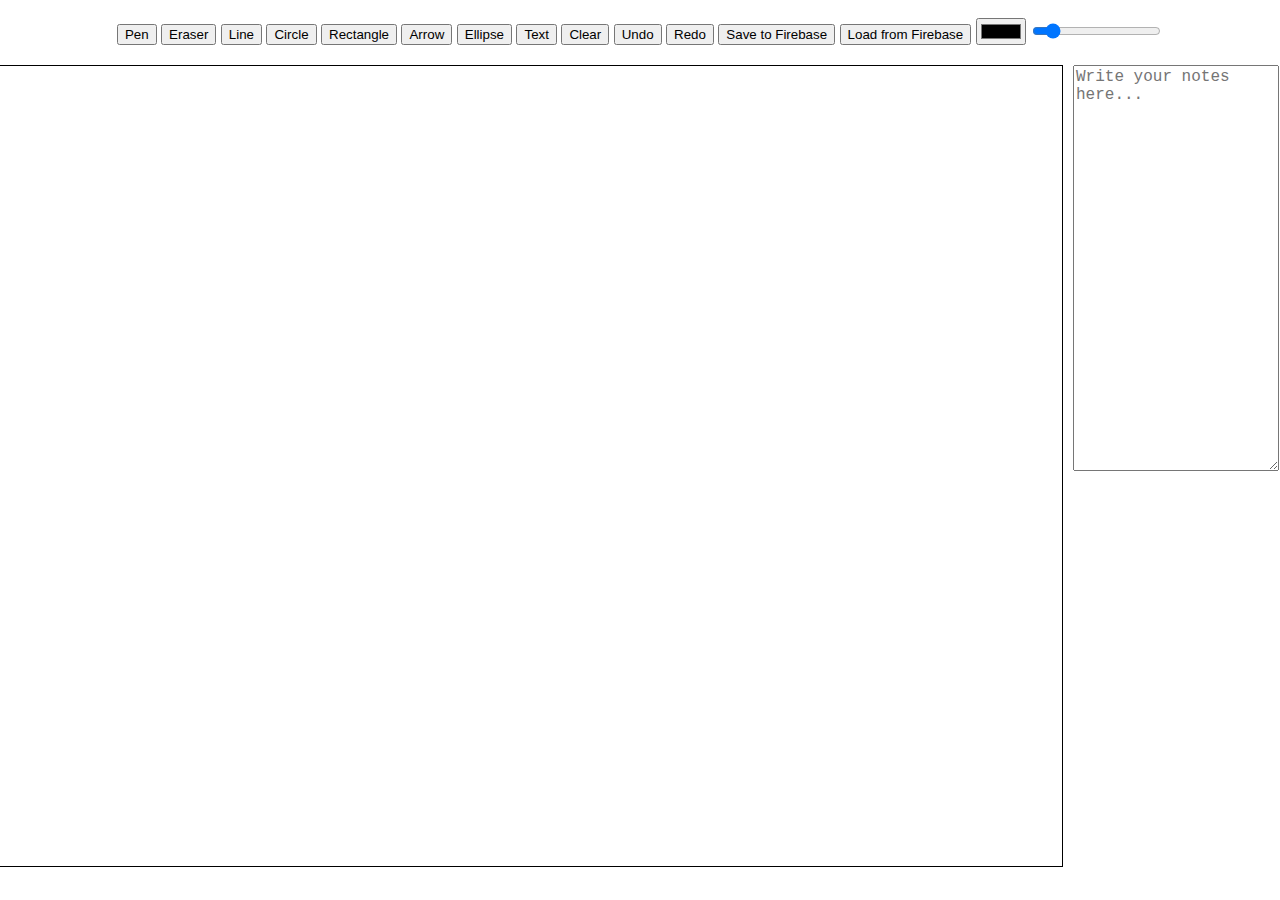
<file: home.html>
<!DOCTYPE html>
<html lang="en">
<head>
    <meta charset="UTF-8">
    <meta name="viewport" content="width=device-width, initial-scale=1.0">
    <title>Home page for whiteboard</title>
    <link rel="stylesheet" href="./styles.css">
    
</head>
<body>
    <div class="toolbar">
        <!-- Toolbar with drawing options and controls -->
        <button onclick="setMode('pen')">Pen</button>
        <button onclick="setMode('eraser')">Eraser</button>
        <button onclick="setMode('line')">Line</button>
        <button onclick="setMode('circle')">Circle</button>
        <button onclick="setMode('rectangle')">Rectangle</button>
        <button onclick="setMode('arrow')">Arrow</button>
        <button onclick="setMode('ellipse')">Ellipse</button>
        <button onclick="setMode('text')">Text</button>
        <button onclick="clearCanvas()">Clear</button>
        <button onclick="undo()">Undo</button>
        <button onclick="redo()">Redo</button>
        <button onclick="saveToFirebase()">Save to Firebase</button>
        <button onclick="loadSavedFiles()">Load from Firebase</button>
        <input type="color" id="colorPicker" onchange="setColor(this.value)">
        <input type="range" min="1" max="10" value="2" id="brushSize" onchange="setBrushSize(this.value)">
    </div>

    <div class="container">
        <!-- Whiteboard and Notes area -->
        <canvas id="whiteboard"></canvas>
        <textarea id="notes" placeholder="Write your notes here..."></textarea>
        <div class="saved-files" id="savedFiles">
            <h3>Saved Files</h3>
        </div>
        <div class="saved-notes" id="savedNotes">
            <h3>Saved Notes</h3>
        </div>
    </div>
    <script src="script.js"></script>
    
</body>
</html>
</file>
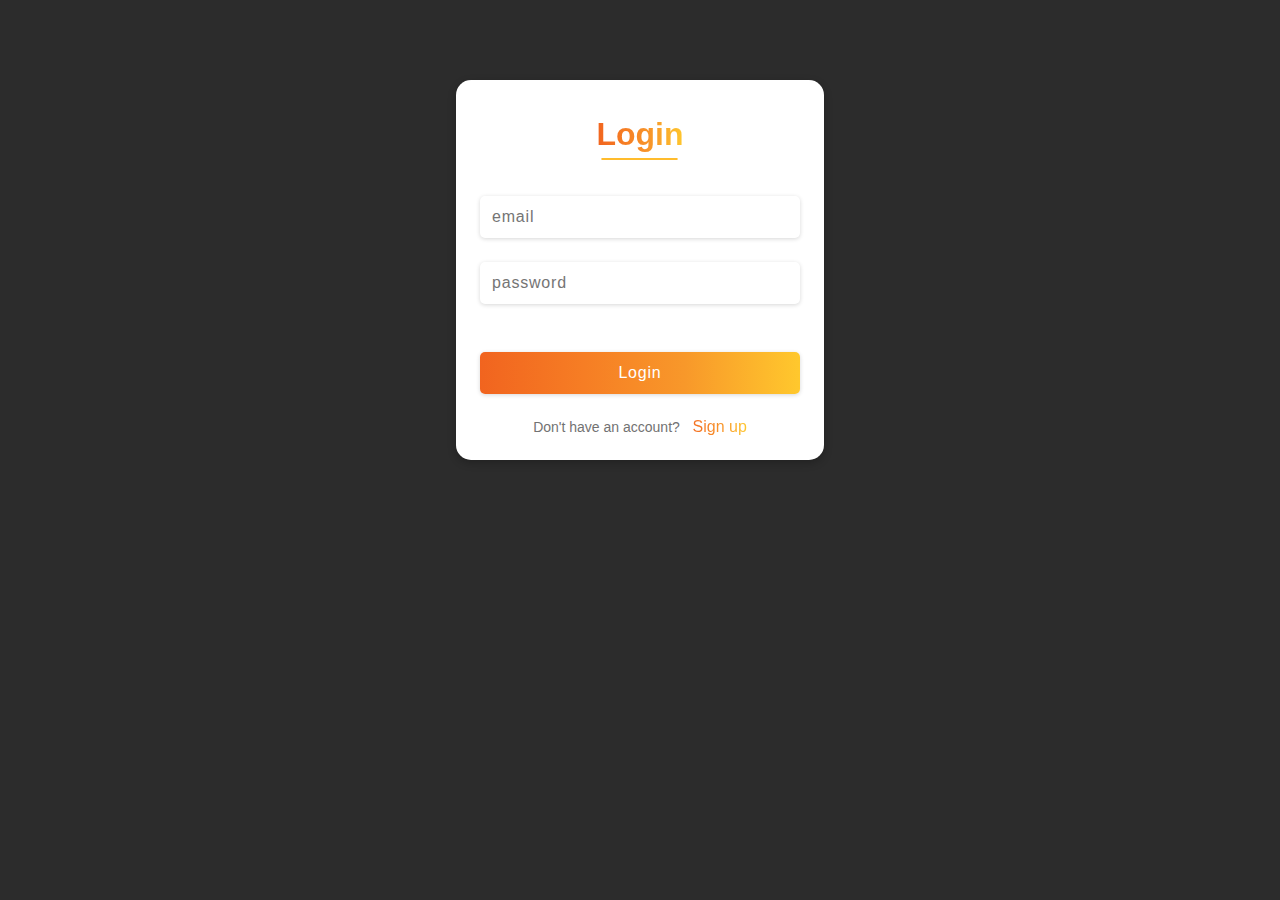
<file: signIn/signIn.html>
<!DOCTYPE html>
<html lang="en">
<head>
    <meta charset="UTF-8">
    <meta name="viewport" content="width=device-width, initial-scale=1.0">
    <title>User Login</title>
    <link rel="stylesheet" href="./signIn.css">
</head>
<body>
    <main>
        <div class="form-container signin-div">
            <h1>Login</h1>
            <form id="signin-form">
                <div>
                    <input type="email" id="signin-email" placeholder="email">
                </div>
                <div>
                    <input type="password" id="signin-password" placeholder="password">
                </div>
                <input type="submit" value="Login">
                <span class="option-text">Don't have an account? <label for="sign-option">&nbsp; Sign up</label></span>

                <input type="checkbox" id="sign-option" checked>

            </form>
        </div>
        <div class="form-container signup-div">
            <h1>SignUp</h1>
            <form id="signup-form">
                <div>
                    <input type="text" id="username" placeholder="username*">
                </div>
                <div>
                    <input type="email" id="signup-email" placeholder="email*">
                </div>
                <div>
                    <input type="password" id="signup-password" placeholder="password* (atleast 6 characters)"
                        minlength=6>
                </div>
                <input type="submit" value="Sign up">
                <div>
                    <span class="option-text">Already have an account?
                        <label for="sign-option">&nbsp;Login</label></apan>
                </div>

            </form>
        </div>
    </main>
</body>

</html>
<script src="./signIn.js"></script>
<script src="./signup.js"></script>
<script>
    let signupBox = document.querySelector(".signup-div")
    let signinBox = document.querySelector(".signin-div")
    let signCheckbox = document.getElementById("sign-option")

    // form change signup and signin 
    signCheckbox.addEventListener("change", () => {
        if (signCheckbox.checked) {
            signupBox.style.display = "none";
            signinBox.style.display = "block";
        }
        else {
            signinBox.style.display = "none";
            signupBox.style.display = "block";
        }
    })
</script>
</file>
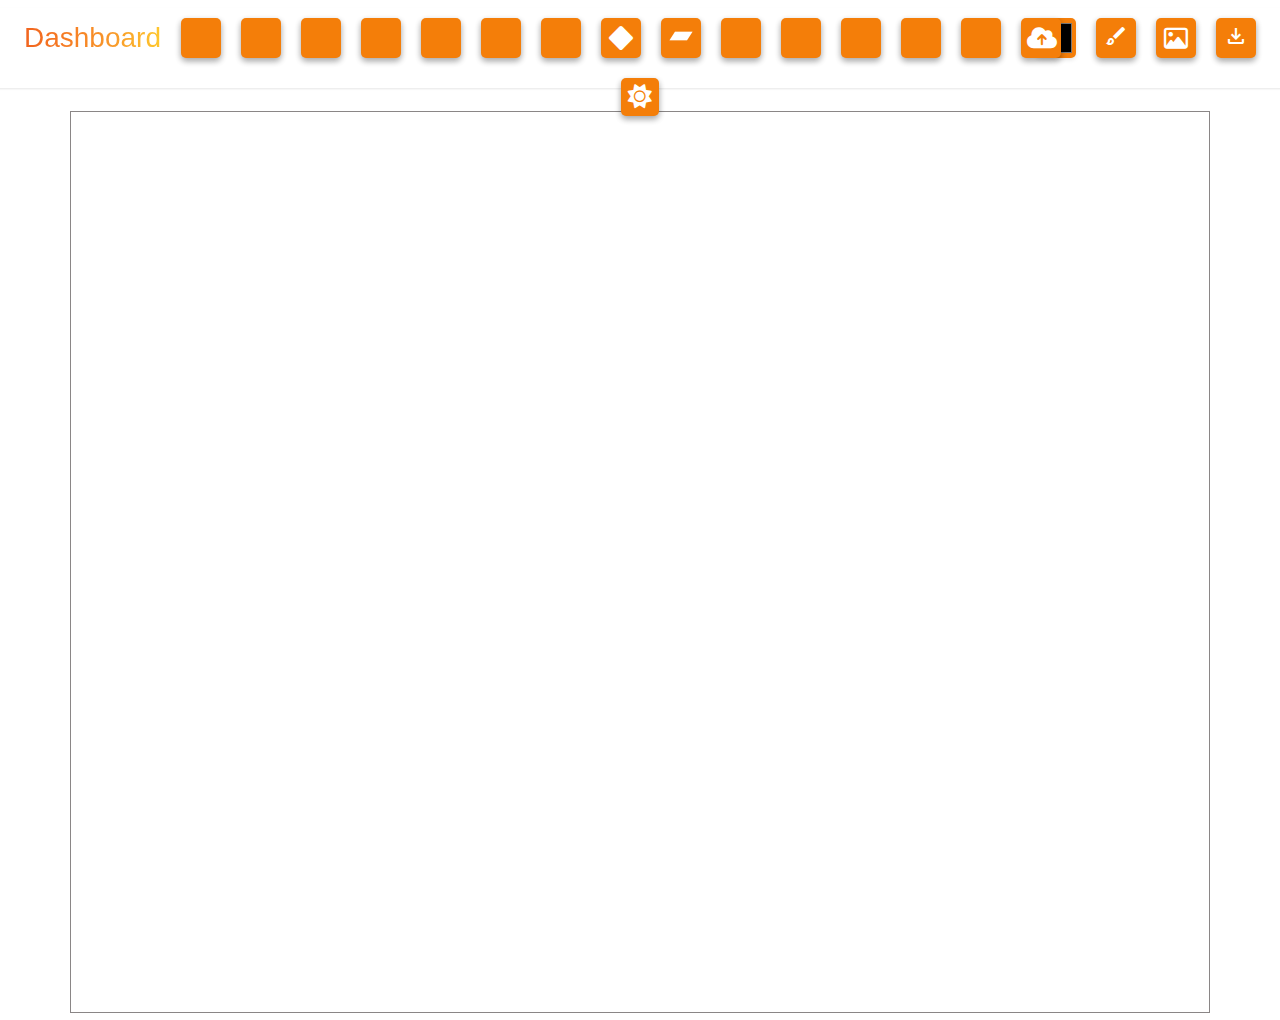
<file: whiteboard/home.html>
<!DOCTYPE html>
<html lang="en">

<head>
    <meta charset="UTF-8">
    <meta name="viewport" content="width=device-width, initial-scale=1.0">
    <link rel="stylesheet" href="./style.css">
    <title>Home page for whiteboard</title>
    <link rel="stylesheet" href="./style.css">
    <link rel='stylesheet'
        href='https://cdn-uicons.flaticon.com/2.6.0/uicons-thin-straight/css/uicons-thin-straight.css'>
    <link rel='stylesheet'
        href='https://cdn-uicons.flaticon.com/2.6.0/uicons-bold-straight/css/uicons-bold-straight.css'>
    <link rel='stylesheet'
        href='https://cdn-uicons.flaticon.com/2.6.0/uicons-regular-straight/css/uicons-regular-straight.css'>
    <link rel='stylesheet'
        href='https://cdn-uicons.flaticon.com/2.6.0/uicons-bold-straight/css/uicons-bold-straight.css'>
    <link rel='stylesheet'
        href='https://cdn-uicons.flaticon.com/2.6.0/uicons-thin-straight/css/uicons-thin-straight.css'>
    <link rel='stylesheet'
        href='https://cdn-uicons.flaticon.com/2.6.0/uicons-regular-rounded/css/uicons-regular-rounded.css'>
    <link rel='stylesheet'
        href='https://cdn-uicons.flaticon.com/2.6.0/uicons-solid-rounded/css/uicons-solid-rounded.css'>
    <link rel='stylesheet' href='https://cdn-uicons.flaticon.com/2.6.0/uicons-bold-rounded/css/uicons-bold-rounded.css'>
    <link rel='stylesheet'
        href='https://cdn-uicons.flaticon.com/2.6.0/uicons-solid-straight/css/uicons-solid-straight.css'>
    <link rel="stylesheet"
        href="https://fonts.googleapis.com/css2?family=Material+Symbols+Outlined:opsz,wght,FILL,GRAD@24,400,0,0&icon_names=download" />
    <link rel="stylesheet"
        href="https://fonts.googleapis.com/css2?family=Material+Symbols+Outlined:opsz,wght,FILL,GRAD@24,400,0,0&icon_names=brush" />

    <link rel="stylesheet" href="https://cdnjs.cloudflare.com/ajax/libs/font-awesome/6.6.0/css/all.min.css">
</head>

<body>
    <div class="toolbar">
        <a href="./../dashboard/dashboard.html" id="dashboard-link">Dashboard</a>
        <!-- Toolbar with drawing options and controls -->
        <button data-tooltip="Pen" onclick="setMode('pen')"><i class="fi fi-ts-drawer-alt"></i></button>
        <button data-tooltip="Line" onclick="setMode('line')"><i class="fi fi-bs-slash"></i></button>
        <button data-tooltip="Circle" onclick="setMode('circle')"><i class="fi fi-rr-circle"></i></button>
        <button data-tooltip="Rectangle" onclick="setMode('rectangle')"><i
                class="fi fi-rs-rectangle-horizontal"></i></button>
        <button data-tooltip="Triangle" onclick="setMode('triangle')"><i class="fi fi-rr-triangle"></i></button>
        <button data-tooltip="Arrow" onclick="setMode('arrow')"><i class="fi fi-bs-arrow-up-right"></i></button>
        <button data-tooltip="Oval" onclick="setMode('ellipse')"><i class="fi fi-rr-oval"></i></button>
        <button data-tooltip="Diamond" onclick="setMode('diamond')"><i
                class="fa-sharp fa-solid fa-diamond"></i></button>
        <button data-tooltip="Parallelogram" onclick="setMode('parallelogram')"><img src="parallelogram.png"
                alt="Parallelogram" id="parallelogram"></button>
        <button data-tooltip="Enter text" onclick="setMode('text')"><i class="fi fi-ts-text-box"></i></button>
        <button data-tooltip="Erase" onclick="setMode('erase')"><i class="fi fi-rs-eraser"></i></button>
        <button data-tooltip="Clear" onclick="clearCanvas()"><i class="fi fi-bs-trash"></i></button>
        <button data-tooltip="Undo" onclick="undo()"><i class="fi fi-br-undo-alt"></i></button>
        <button data-tooltip="Redo" onclick="redo()"><i class="fi fi-br-redo-alt"></i></button>

        <!-- Background Color Change Button with Arrow -->
        <!-- <button id="backgroundButton" data-tooltip="background" onclick="toggleColorOptions(event)">
            <span><i class="fi fi-ss-background"></i></span>
        </button> -->
        <!-- Background Color Options -->
        <!-- <div class="color-options" id="colorOptions" style="display: none;">
            <button onclick="setBackgroundColor('#ffffff')">White</button>
            <button onclick="setBackgroundColor('#000000')">Black</button>
        </div> -->

        <button data-tooltip="Save to firebase" onclick="saveToFirebase()"><i
                class="fa-solid fa-cloud-arrow-up"></i></button>

        <input type="color" class="colorPicker" id="colorPicker" onchange="setColor(this.value)">
        <!-- Button to toggle slider visibility -->
        <button id="toggleSliderButton" onclick="toggleSlider()"><span
                class="material-symbols-outlined">brush</span></button>
        <input type="range" min="1" max="10" value="2" id="brushSizeSlider" onchange="setBrushSize(this.value)">
        <!-- add image -->
        <input type="file" id="fileInput" accept="image/*" onchange="loadImage(event)">
        <button onclick="document.getElementById('fileInput').click()"><i class="fa-regular fa-image"></i></button>


        <!-- Download Options Dropdown -->
        <div class="download-container">
            <button class="download-btn" onclick="toggleDownloadOptions()"><span
                    class="material-symbols-outlined">download</span></button>
            <div class="download-options" id="downloadOptions">
                <button onclick="downloadCanvas('png')">PNG</button>
                <button onclick="downloadCanvas('jpg')">JPG</button>
                <button onclick="downloadPDF()">PDF</button>
            </div>
        </div>

        <button id="themeToggle" class="theme-toggle" onclick="toggleTheme()">
            <i class="fa-solid fa-sun" id="themeIcon"></i>
        </button>


    </div>

    <div class="container">
        <!-- Whiteboard and Notes area -->
        <canvas id="whiteboard"></canvas>
        <textarea id="notes" placeholder="Write your notes here..."></textarea>
    </div>
</body>

</html>
<script src="script.js"></script>
<script>
    // home.js or inside a <script> tag in home.html
    window.addEventListener("DOMContentLoaded", () => {
        const urlParams = new URLSearchParams(window.location.search);
        const whiteboardKey = urlParams.get("ep"); // Extract 'key' from the URL

        if (whiteboardKey) {
            loadWhiteboardData(whiteboardKey);
        }
    });

    // const URL = window.location.search
    // const params = new URLSearchParams(URL)
    // const userId = params.get("u")
    // const exWhiteboardId = params.get("ep")

    // Function to load whiteboard data based on the key
    async function loadWhiteboardData(key) {
        let params = new URLSearchParams(window.location.search)
        let userId = params.get("u")
        try {
            const response = await fetch(`${databaseURL}/users/${userId}/whiteboards/${key}.json`);
            if (!response.ok) throw new Error(`Failed to fetch data: ${response.status}`);

            const data = await response.json();
            console.log("data", data)
            // const entry = data.d;

            if (data) {
                loadFile(data.drawing, data.notes, data.backgroundColor, data.images); // Use the data to load the whiteboard
            } else {
                alert("Whiteboard not found.");
            }
        } catch (error) {
            console.error("Error loading whiteboard data:", error);
        }
    }

    // Function to load the file into the whiteboard
    function loadFile(drawingData, notes, backgroundColor, images) {
        const canvas = document.getElementById("whiteboard");
        const ctx = canvas.getContext("2d");

        // Load the drawing data
        const img = new Image();
        img.onload = () => {
            clearCanvas();
            ctx.drawImage(img, 0, 0); // Redraw saved image
        };
        img.src = drawingData;

        // Set the background color
        canvas.style.backgroundColor = backgroundColor || "#ffffff";

        // Load additional images
        if (images) {
            images.forEach(({ image, x, y, width, height }) => {
                const imgElem = new Image();
                imgElem.onload = () => ctx.drawImage(imgElem, x, y, width, height);
                imgElem.src = image;
            });
        }

        // Load notes if present
        document.getElementById("notes").value = notes || "";
    }

    // Clear canvas utility
    // function clearCanvas(ctx) {
    //     ctx.clearRect(0, 0, canvas.width, canvas.height);
    // }

</script>
</file>
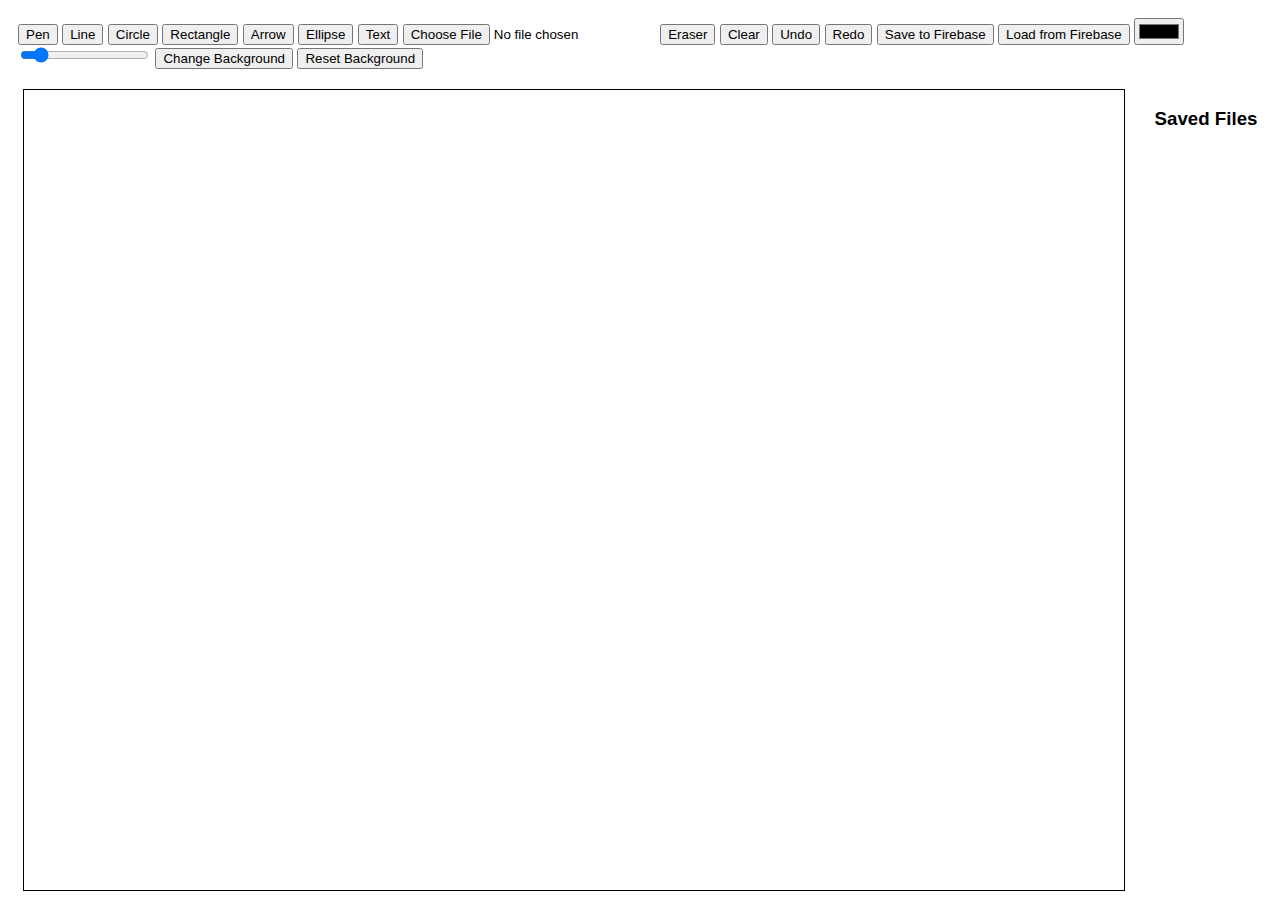
<file: whiteboard/whiteboard.html>
<!DOCTYPE html>
<html lang="en">
<head>
    <meta charset="UTF-8">
    <meta name="viewport" content="width=device-width, initial-scale=1.0">
    <title>Home page for whiteboard</title>
    <link rel="stylesheet" href="./whiteboard.css">
    
</head>
<body>
    <div class="toolbar">
        <!-- Toolbar with drawing options and controls -->
        <button onclick="setMode('pen')">Pen</button>
        <button onclick="setMode('line')">Line</button>
        <button onclick="setMode('circle')">Circle</button>
        <button onclick="setMode('rectangle')">Rectangle</button>
        <button onclick="setMode('arrow')">Arrow</button>
        <button onclick="setMode('ellipse')">Ellipse</button>
        <button onclick="setMode('text')">Text</button>
        <input type="file" id="imageUpload" onchange="uploadImage(event)">
        <button onclick="setMode('eraser')">Eraser</button>
        <button onclick="clearCanvas()">Clear</button>
        <button onclick="undo()">Undo</button>
        <button onclick="redo()">Redo</button>

        <button onclick="saveToFirebase()">Save to Firebase</button>
        <button onclick="loadSavedFiles()">Load from Firebase</button>
        <input type="color" id="colorPicker" onchange="setColor(this.value)">
        <input type="range" min="1" max="10" value="2" id="brushSize" onchange="setBrushSize(this.value)">
        <button onclick="setBackgroundColor()">Change Background</button>
        <button onclick="resetBackgroundColor()">Reset Background</button>
    </div>

    <div class="container">
        <!-- Whiteboard and Notes area -->
        <canvas id="whiteboard"></canvas>
        <textarea id="notes" placeholder="Write your notes here..."></textarea>
        <div class="saved-files" id="savedFiles">
            <h3>Saved Files</h3>
        </div>
    </div>
    <script src="whiteboard.js"></script>
    
</body>
</html>
</file>
<file: styles.css>
body {
    font-family: Arial, sans-serif;
    display: flex;
    flex-direction: column;
    align-items: center;
}

.toolbar {
    margin: 10px;
}

.container {
    display: flex;
    align-items: flex-start;
    margin-top: 10px;
}

canvas {
    border: 1px solid #000;
    cursor: crosshair;
    margin-right: 10px;
}

textarea {
    width: 200px;
    height: 400px;
    font-size: 16px;
}

.saved-files {
    margin-left: 20px;
    display: flex;
    flex-direction: column;
    align-items: center;
}

.file-thumbnail {
    width: 100px;
    height: 60px;
    margin-bottom: 10px;
    cursor: pointer;
}

.file-thumbnail img {
    width: 100%;
    height: 100%;
}

.saved-notes {
    margin-left: 20px;
    display: flex;
    flex-direction: column;
    align-items: flex-start;
}

.saved-note {
    padding: 5px;
    border: 1px solid #ddd;
    margin-bottom: 10px;
    width: 200px;
    font-size: 16px;
}
</file>
<file: signIn/signIn.css>
*{
    margin: 0;
    padding: 0;
    box-sizing: border-box;
}
body{
    background-color: rgb(44, 44, 44);
    font-family: sans-serif, Arial, Helvetica ;
}

main{
    width: 100%;
}

/* form div  */
.form-container{
    width: 23rem;
    max-width: 95%;
    margin: auto;
    margin-top: 80px;
    padding: 24px;
    padding-top: 36px;
    border-radius: 15px;
    box-shadow: rgba(0, 0, 0, 0.24) 0px 3px 8px;
    background-color: rgb(255, 255, 255);
}

/* signin singnup heading  */
.form-container h1{
    display: block;
    margin: auto;
    margin-bottom: 36px;
    width: fit-content;
}
.form-container h1, label[for="sign-option"]{
    background: linear-gradient(90deg, rgba(241,100,31,1) 0%, rgba(246,125,36,1) 32%, rgba(248,152,42,1) 64%, rgba(255,200,45,1) 100%);
    background-clip: text;
    color: transparent;
    -webkit-background-clip: text;
    -webkit-text-fill-color: transparent;
}

.form-container h1::after{
    content: "";
    border: 1px solid rgb(255, 188, 45);
    display: block;
    width: 75px;
    margin: auto;
    margin-top: 5px;
    border-radius: 25px;
}


/* form contents */
#signin-form, #signup-form{
    display: flex;
    flex-direction: column;
    gap: 24px;
    text-align: left;
}
#signin-form>div, #signup-form>div{
    display: flex;
    justify-content: space-between;
    align-items: center;
}

#signin-form input, #signup-form input{
    width: 100%;
    padding: 12px;
    font-size: 16px;
    outline: 0;
    border-radius: 5px;
    letter-spacing: .8px;
    border: 0;
    box-shadow: rgba(0, 0, 0, 0.16) 0px 1px 4px;
}

#signin-form input:focus, #signup-form input:focus{
    box-shadow: rgba(246,125,36,1) 0px 1px 4px;
}


/* default display for signup form is none */
.signup-div, #sign-option{
    display: none;
}


.option-text{
    font-size: 14px;
    width: fit-content;
    margin: auto;
    color: rgb(114, 114, 114);
}

label[for="sign-option"]{
    font-size: 16px;
    cursor: pointer;
}

/* submit button  */
#signin-form input[type="submit"], 
#signup-form input[type="submit"]{
    width: 100%;
    margin: auto;
    margin-top: 24px;
    margin-bottom: 0;
    border: 0;
    color: white;
    cursor: pointer;
    background: linear-gradient(90deg, rgba(241,100,31,1) 0%, rgba(246,125,36,1) 32%, rgba(248,152,42,1) 64%, rgba(255,200,45,1) 100%);
}

#signin-form input[type="submit"]:hover, 
#signup-form input[type="submit"]:hover{
    background: linear-gradient(90deg, rgb(250, 90, 10) 0%, rgb(253, 119, 24) 32%, rgb(250, 144, 23) 64%, rgb(252, 193, 31) 100%);  
}

@media screen and (max-width: 480px) {
    .form-container{
        width: 100%;
    }
    #signin-form input, #signup-form input{
        width: 100%;
        margin-top: 5px;
    }
}
</file>
<file: whiteboard/style.css>
body {
    font-family: Arial, sans-serif;
    display: flex;
    flex-direction: column;
    align-items: center;
    
}
i,span{
    /* color: red; */
    font-size: 24px;
    color: white;
    text-align: center;
    font-weight: bold;

}


/* Tooltip styling */
button[data-tooltip] {
    position: relative;
}

button[data-tooltip]:hover::after {
    content: attr(data-tooltip);
    position: absolute;
    bottom: -70%; 
    left: 30%;
    transform: translateX(5%);
    color:rgb(84, 82, 82);
    padding: 5px 10px;
    border-radius: 5px;
    white-space: nowrap;
    font-size: 12px;
    opacity: 0;
    transition: opacity 0.3s;
    z-index: 10;
}

button[data-tooltip]:hover::after {
    opacity: 1;
}

button{
    width: 2.5em;
    height: 2.5em;
    border-radius: 5px;
    border: none;
    color: white;
    font-weight: bold;
    font-size: 16px;
    box-shadow: rgba(0, 0, 0, 0.16) 0px 3px 6px, rgba(0, 0, 0, 0.23) 0px 3px 6px;
    background-color: rgb(244, 126, 9);
}

button:hover{
    background-color:rgb(241, 165, 23);
}

#reset-btn{
    width: 60px;
}
.toolbar {
    background-color: #ffffff; /* Solid background color */
    top: 0;
    position: relative;
    width: 100%;
    height: 60px; 
    display: flex;
    flex-wrap: wrap;
    align-items: center;
    justify-content: center;
    gap: 20px;
    box-shadow: rgba(0, 0, 0, 0.1) 0px 1px 2px 0px;
    padding: 10px;
    z-index: 1000;
}

img{
color: red;
font-size: 30px;

}
.container {
    width: 90%;
    height: 100vh;
    display: flex;
    justify-content: center;
    align-items: center;
    margin: auto;
    margin-top: 1.5rem;
}

.saved-files{
    border: 1px solid rgb(147, 143, 143);
    width: 18%;
}
h3{
    margin-top: 0;
    background-color: rgb(242, 94, 41);
    color: white;
    text-align: center;
    padding: 15px;
    width: 90%;
    border: 1pf solid black;
}
canvas {
    width: 100%;
    /* height: 100%; */
    border: 1px solid #8a8686;
    cursor: crosshair;
    margin: 10px;
}

.resize-handle {
    width: 10px;
    height: 10px;
    background-color: #000;
    position: absolute;
    bottom: 0;
    right: 0;
    cursor: se-resize;
}

/* To make the textarea auto-expand */
textarea {
    overflow: hidden;
    resize: none;
    width: 200px;
    height: 200px;
    min-width: 100px;
    min-height: 20px;
    font-family: Arial, sans-serif;
    font-size: 16px;
    padding: 5px;
    color: #000;
    background-color: rgba(255, 255, 255, 0.8);
    border: 1px solid #ccc;
    position: absolute;
    z-index: 1000;
}

.saved-files {
    margin-left: 20px;
    display: flex;
    flex-direction: column;
    align-items: center;
}


.file-thumbnail {
    border: 1px solid rgb(169, 164, 164);
    width: 80%;
    height: 50px;
    margin-bottom: 10px;
    cursor: pointer;
}

.file-thumbnail img {
    width: 100%;
    height: 100%;
}


#imageUpload{
    color: white;
}

/* Style for the download button with the arrow */
/* .download-btn {
    position: relative;
    width: 4em;
    right: 3em;
    left: 5em;
    padding-right: 20px; 
} */
/* 
Style for the dropdown button (showing the arrow)
.download-btn::after {
    content: '▼';
    font-size: 14px;
    position: absolute;
    right: 10px;
    top: 50%;
    transform: translateY(-50%);
    pointer-events: none;
} */
.download-container{
    position: relative;
    /* border: 1px solid black; */
}


/* Hide the download options initially */
.download-options {
    display: none;
    position: absolute;
    top: 50px;
    /* right: 0px; */
    border: 1px solid #ccc;
    box-shadow: 0 0 10px rgba(0, 0, 0, 0.1);
    width: 6em;
    z-index: 1000;
}


.download-options button {
    display: block;
    border: 1px solid #ccc;
    width: 100%;
    border-radius: 0;

}

.download-options.show {
    display: block;
}

body {
    font-family: Arial, sans-serif;
}

#uploadImageInput {
    display: none;
}

input[type="file"] {
    display: none;
}

#colorDropdown{
    list-style: none;
}

/* background color change button css */

.color-options {
    position: absolute;
    top: 1em;
    width: 6em;
    /* margin-top: -13em; */
    left: 0;
    border: 1px solid #ccc;
    box-shadow: 0 2px 10px rgba(0, 0, 0, 0.1);
    z-index: 1000; /* Ensure it appears above other elements */
}

.color-options button {
    padding: 8px 10px;
    border: 1px solid #ccc;
    text-align: left;
    width: 100%;
    cursor: pointer;
    border-radius: 0;
}

/* color picker for draw element */
/* Custom color picker input */
#colorPicker {
    width: 40px;
    height: 40px;
    border: none;
    border-radius: 5px; /* Circular shape */
    cursor: pointer;
    background-color: rgb(244, 126, 9);
    box-shadow: 0 2px 4px rgba(0, 0, 0, 0.1);
    transition: all 0.3s ease;
    margin-left: -45px;
}

/* Hover effect */
#colorPicker:hover {
    transform: scale(1.1);
    box-shadow: 0 4px 6px rgba(0, 0, 0, 0.15);
}

/* Active (clicked) effect */
#colorPicker:active {
    transform: scale(0.95);
}

/* change size of brush */

/* Style the range slider */
#brushSizeSlider {
    margin-top: 1em;
    color: orange;
    background-color: #000;
    width: 6em;
    display: none; /* Initially hidden */
    position: absolute;
    top: 5em;
    right: 23em;
}

.Parallelogram{
    width: 50px;
    height: 50px;
}

/* General Styles for Theme Toggle Button */ 
.theme-toggle {
    /* position: absolute; */
    right: 2em;
    width: 1.6em;
    height: 1.6em;
    background-color: rgb(244, 126, 9);
    border: none;
    font-size: 24px;
    cursor: pointer;
    color: #333; /* Default color for day mode*/
}

/* Night Mode Styles */
body.night-mode {
    background-color: #121212;
    color: #ffffff;
}

body.night-mode .toolbar {
    background-color: #525151;
    color: #fff;
}

body.night-mode canvas {
    background-color: #1e1e1e;
}

body.night-mode .theme-toggle {
    color: #ffd700; /* Bright color for night mode */
}
#whiteboard{
    position: relative;
}

/* Styling for the whiteboard canvas */
#whiteboard-canvas {
    border: 2px solid #ddd; /* Light border around the canvas */
    border-radius: 10px;
    width: 100%;
    /* height: 500px; */
    background-color: #ffffff; /* Default background color */
    position: relative;
}

/* Styling for the notes section */
#notes {
    width: 100%;
    height: 100px;
    margin-top: 20px;
    padding: 10px;
    border: 2px solid #ddd;
    border-radius: 8px;
    font-size: 14px;
    font-family: Arial, sans-serif;
}

/* Media Query for Small Screens */
@media (max-width: 768px) {
    .toolbar {
        /* flex-direction: column; Stack items vertically */
        position: absolute;
        left: 0; /* Align toolbar to the left side */
        top: 0; /* Start from the top */
        height: 100%; /* Fill the screen vertically */
        width: 60px; /* Narrow width for a compact toolbar */
        background-color: #f5f5f5;
        overflow-y: auto; /* Add scroll if content overflows */
        gap: 5px;
    }


    .toolbar button {
        display: flex;
        justify-content: center;
        align-items: center;
        width: 100%; /* Full width for buttons */
        margin: 0; /* Remove additional margins */
        height: 23px; /* Uniform height for better alignment */
        width: 23px;
    }
    .theme-toggle{
        width: 20px;
        height: 20px; 
        position: absolute;
        top: 13px;  
        left: 28px;   
    }

    #colorPicker{
        width: 25px;
        height: 25px;
        margin-left: 1px;
    }

    i,span{
        /* color: red; */
        font-size: 15px;
        color: white;
        text-align: center;
        font-weight: bold;
    
    }
    canvas {
        width: 73%;
        cursor: crosshair;
        margin: 10px;
        height: 100vh;
    }
    /* Adjust canvas and notes area to avoid overlapping */
    .container {
        width: 100%;
        height: 100vh;
        /* margin: auto; */
         margin-left: 60px;/* Add space for the toolbar */
    }

}

/* Media Query for Small Screens */
@media (max-width: 1000px) {
    .toolbar {
        /* flex-direction: column; Stack items vertically */
        position: absolute;
        left: 0; /* Align toolbar to the left side */
        top: 0; /* Start from the top */
        height: 100%; /* Fill the screen vertically */
        width: 60px; /* Narrow width for a compact toolbar */
        background-color: #f5f5f5;
        overflow-y: auto; /* Add scroll if content overflows */
        gap: 5px;
    }


    .toolbar button {
        display: flex;
        justify-content: center;
        align-items: center;
        width: 100%; /* Full width for buttons */
        margin: 0; /* Remove additional margins */
        height: 23px; /* Uniform height for better alignment */
        width: 23px;
    }
    .theme-toggle{
        width: 20px;
        height: 20px; 
        /* position: absolute; */
        /* top: 13px;   */
        /* left: 28px;    */
    }

    #colorPicker{
        width: 25px;
        height: 25px;
        margin-left: 1px;
    }

    i,span{
        /* color: red; */
        font-size: 15px;
        color: white;
        text-align: center;
        font-weight: bold;
    
    }
    canvas {
        width: 73%;
        cursor: crosshair;
        margin: 10px;
        height: 100vh;
    }
    /* Adjust canvas and notes area to avoid overlapping */
    .container {
        /* width: 100%; */
        margin: auto;
        /* margin-left: 50px; */
        margin-left: 60px;/*  Add space for the toolbar */
    }

}



/* dashboard link text  */
#dashboard-link{
    display: block;
    text-decoration: none;
    font-size: 28px;
    background: linear-gradient(90deg, rgba(241, 100, 31, 1) 0%, rgba(246, 125, 36, 1) 32%, rgba(248, 152, 42, 1) 64%, rgba(255, 200, 45, 1) 100%);
    color: transparent;
    background-clip: text;
    -webkit-background-clip: text;
    -webkit-text-fill-color: transparent;
    /* position: absolute; */
    /* top: 20px; */
    /* left: 25px; */
}
</file>
<file: whiteboard/whiteboard.css>
/* old files exists */
body {
    font-family: Arial, sans-serif;
    display: flex;
    flex-direction: column;
    align-items: center;
}

.toolbar {
    margin: 10px;
}

.container {
    display: flex;
    align-items: flex-start;
    margin-top: 10px;
}

canvas {
    border: 1px solid #000;
    cursor: crosshair;
    margin-right: 10px;
}

.resize-handle {
    width: 10px;
    height: 10px;
    background-color: #000;
    position: absolute;
    bottom: 0;
    right: 0;
    cursor: se-resize;
}

/* To make the textarea auto-expand */
textarea {
    overflow: hidden;
    resize: none;
    width: 200px;
    height: 400px;
    min-width: 100px;
    min-height: 20px;
    font-family: Arial, sans-serif;
    font-size: 16px;
    padding: 5px;
    color: #000;
    background-color: rgba(255, 255, 255, 0.8);
    border: 1px solid #ccc;
    position: absolute;
    z-index: 1000;
}

.saved-files {
    margin-left: 20px;
    display: flex;
    flex-direction: column;
    align-items: center;
}

.file-thumbnail {
    width: 100px;
    height: 60px;
    margin-bottom: 10px;
    cursor: pointer;
}

.file-thumbnail img {
    width: 100%;
    height: 100%;
}

.saved-notes {
    margin-left: 20px;
    display: flex;
    flex-direction: column;
    align-items: flex-start;
}

.saved-note {
    padding: 5px;
    border: 1px solid #ddd;
    margin-bottom: 10px;
    width: 200px;
    font-size: 16px;
}
</file>
